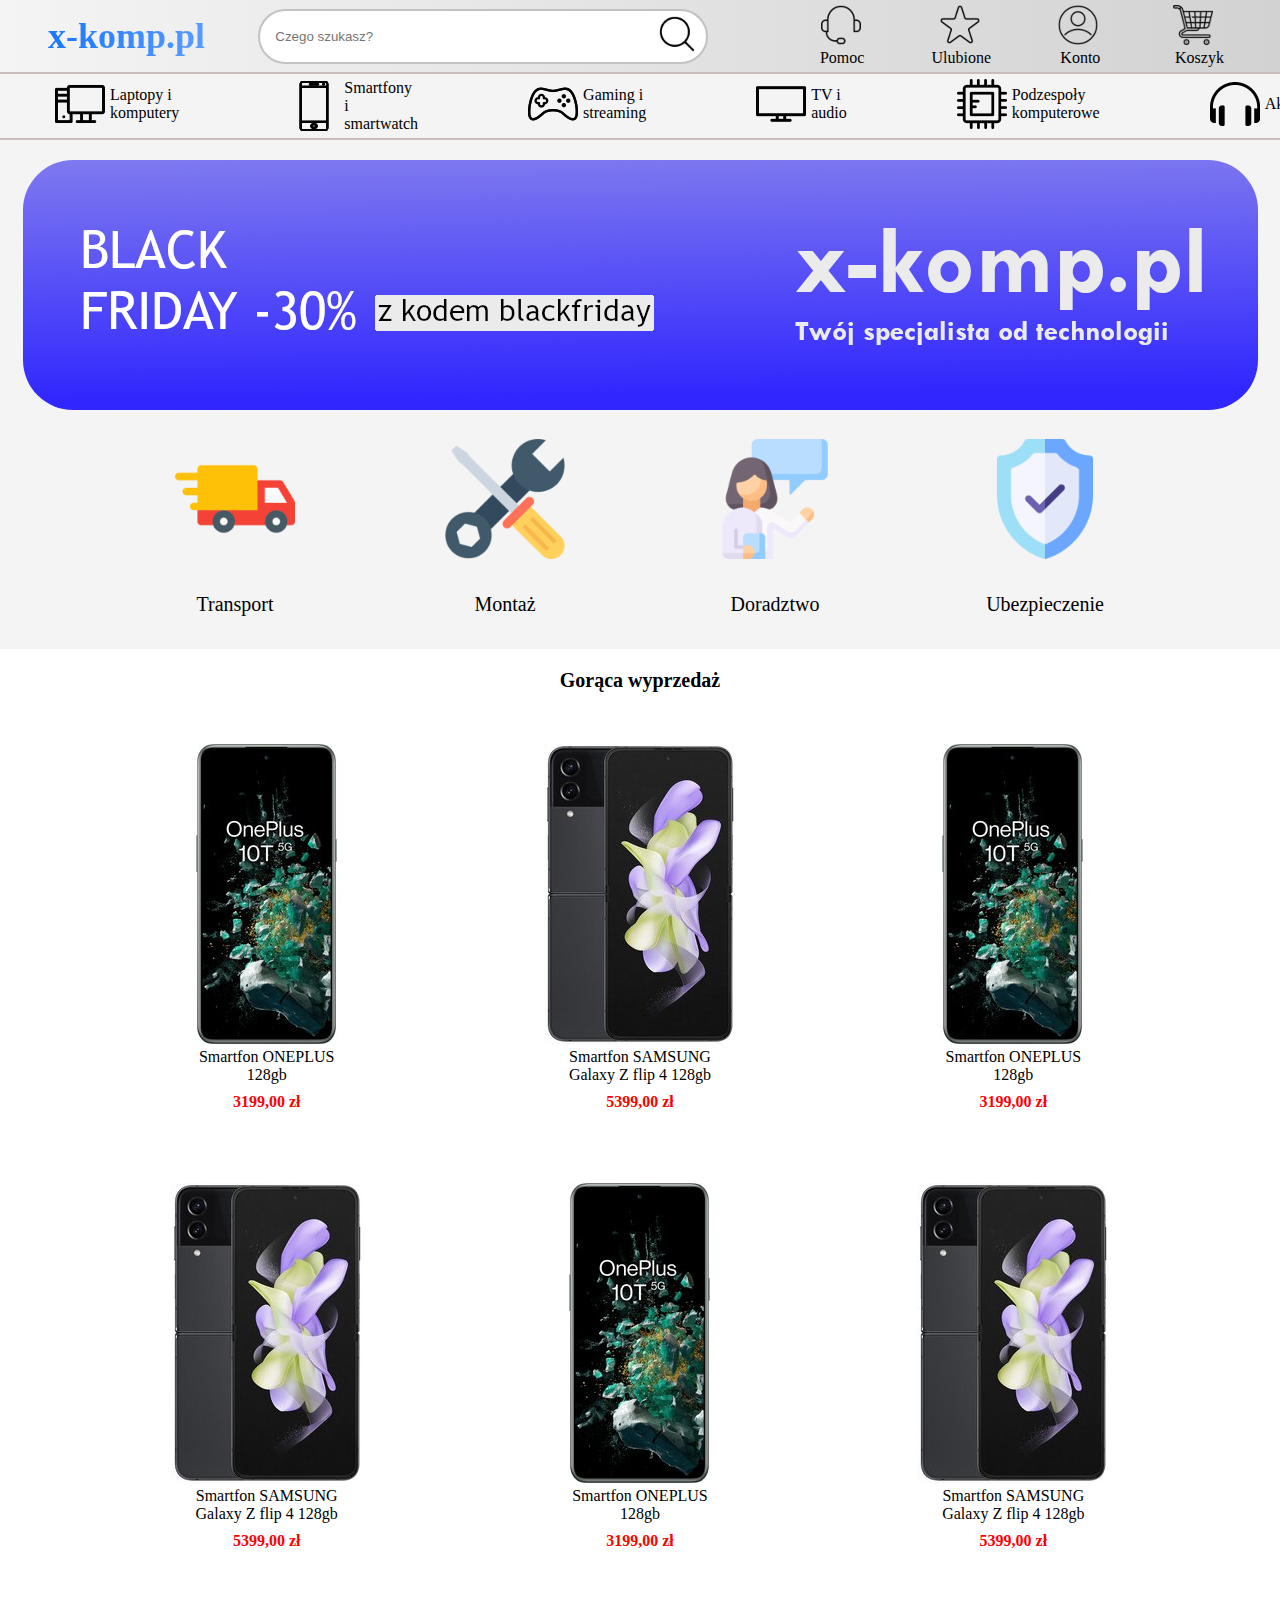
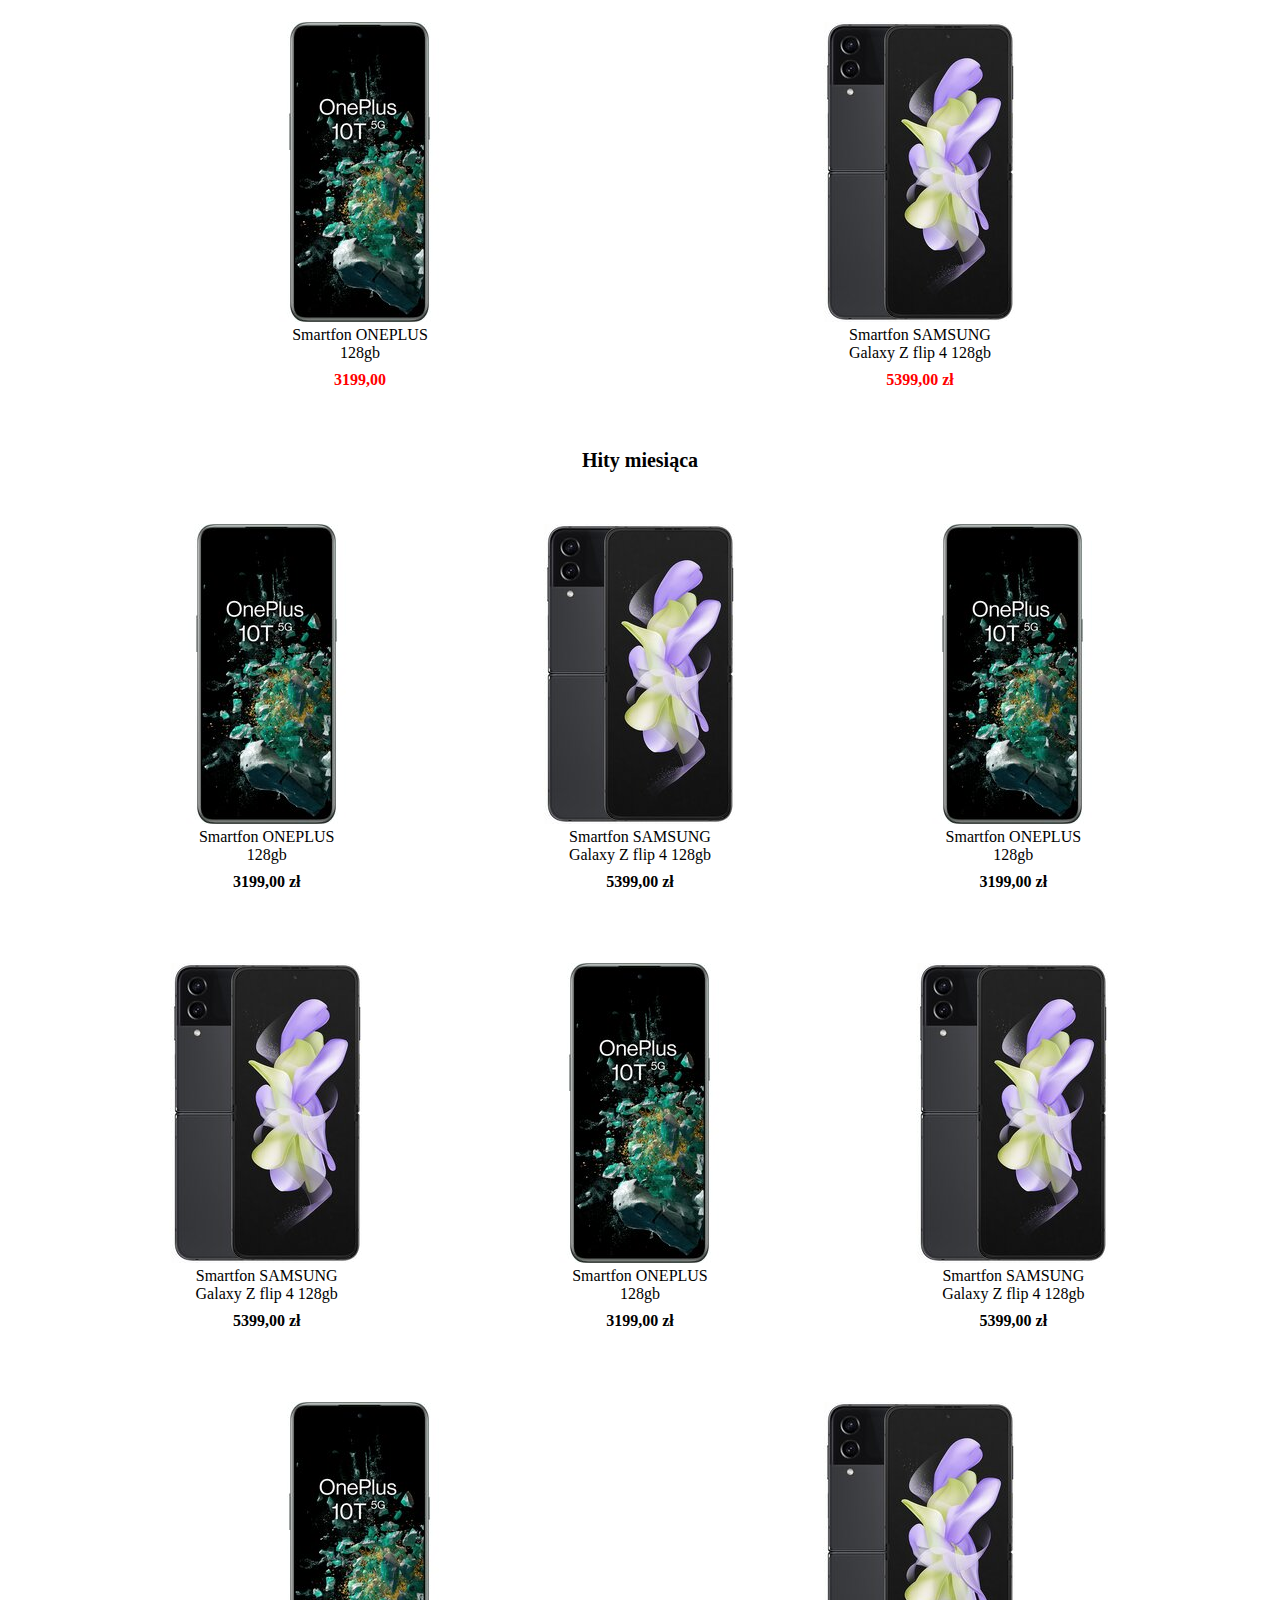
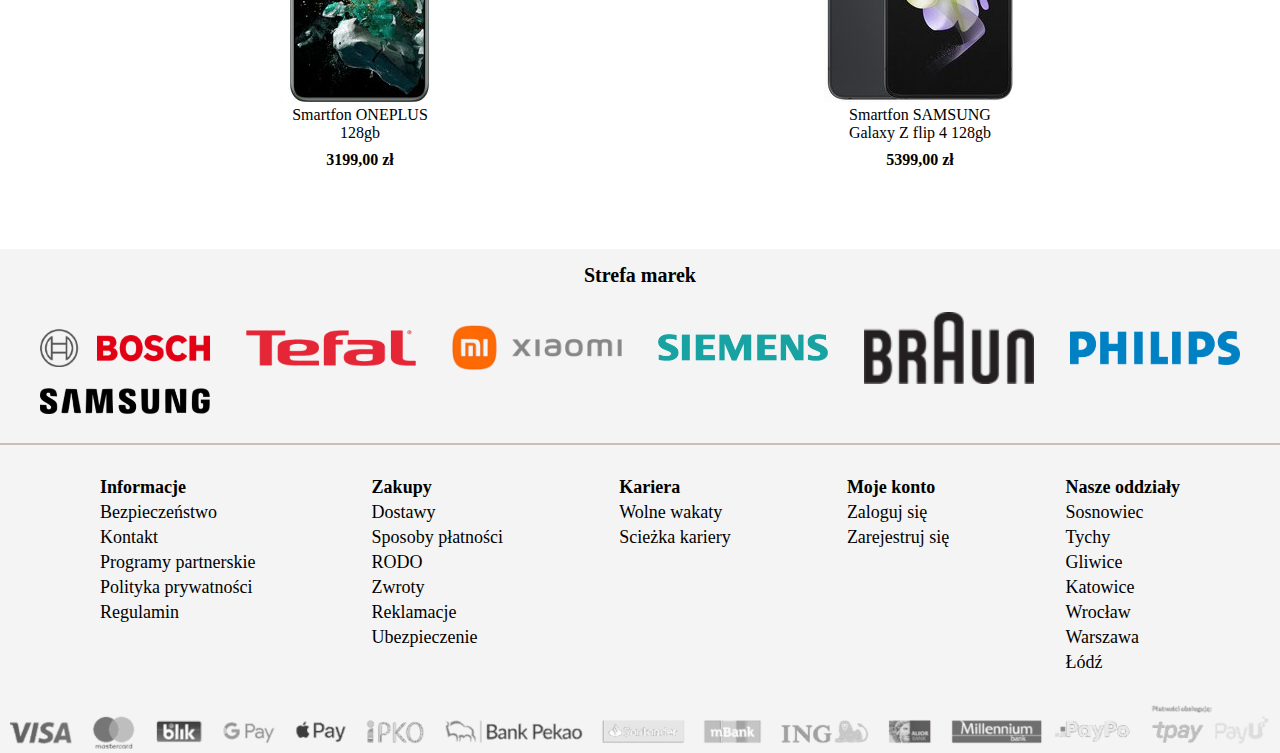
<file: xkomp/index.html>
<!DOCTYPE html>
<html lang="pl-PL">

    <head>
        <meta charset="UTF-8">
        <meta http-equiv="X-UA-Compatible" content="IE=edge">
        <meta name="viewport" content="width=device-width, initial-scale=1.0">
        <link rel="stylesheet" href="./style.css" />
        <title>x-komp.pl - Sklep komputerowy</title>
    </head>
    <body>
        <header>  
            <div class="header_logo">
                <div class="logo">
                    <a href="/index.html">x-komp.pl</a>
                </div>
            </div>

            <div class="header_find">
                <input type="text" placeholder="Czego szukasz?">
                    <form action="#">
                        <input type="image" src="./img/header/find.png" alt="szukaj">
                    </form>
            </div>

            <ul class="header_menu">
                <li class="menuItem">
                    <a href="#"><img class="support" src="./img/header/support.png" alt="">Pomoc</a>
                </li>
                <li class="menuItem">
                    <a href="#"><img class="favourite" src="./img/header/favourite.png" alt="">Ulubione</a>
                </li>
                <li class="menuItem">
                    <a href="#"><img class="user" src="./img/header/user.png" alt="">Konto</a>
                </li>
                <li class="menuItem">
                    <a href="#"><img class="cart" src="./img/header/shopping-cart.png" alt="">Koszyk</a>
                </li>
            </ul>
        </header>

        <nav>
            <li>
                <a href="/subpage/computers/index.html"><img src="./img/header/computer.png" alt="">Laptopy i<br>komputery</a>
                <ol>
                    <ul><a href="#">Laptopy</a></ul>
                    <ul><a href="#">Laptopy biznesowe</a></ul>
                    <ul><a href="#">Komputery stacjonarne</a></ul>
                    <ul><a href="#">Laptopy 2 w 1</a></ul>
                    <ul><a href="#">Tablety</a></ul>
                    <ul><a href="#">Monitory</a></ul>
                    <ul><a href="#">Oprogramowanie</a></ul>
                </ol>
            </li>
            <li>
                <a href="/subpage/phone/index.html"><img src="./img/header/smartphone.png" alt="">Smartfony i<br>smartwatch</a>
                <ol>
                <ul><a href="#">Smartfony i telefony</a></ul>
                <ul><a href="#">Tablety</a></ul>
                <ul><a href="#">Inteligentne zegarki</a></ul>
                <ul><a href="#">Czytniki EBOOK</a></ul>
                <ul><a href="#">Ochrona na telefony</a></ul>
                <ul><a href="#">Ładowarki</a></ul>
                </ol>
            </li>
            <li>
                <a href="/subpage/gaming/index.html"><img src="./img/header/console.png" alt="">Gaming i<br>streaming</a>
                <ol>
                <ul><a href="#">Laptopy do gier</a></ul>
                <ul><a href="#">Konsole</a></ul>
                <ul><a href="#">Akcesoria do konsol</a></ul>
                <ul><a href="#">Myszki i klawiatury</a></ul>
                <ul><a href="#">Gry</a></ul>
                <ul><a href="#">VR</a></ul>
                <ul><a href="#">Monitory</a></ul>
                </ol>
            </li>
            <li>
                <a class="nav_tv" href="/subpage/tv/index.html"><img src="./img/header/television.png" alt="">TV i<br>audio</a>
                <ol>
                <ul><a href="#">Telewizory</a></ul>
                <ul><a href="#">Soundbary</a></ul>
                <ul><a href="#">Kino domowe</a></ul>
                <ul><a href="#">Projektory i ekrany</a></ul>
                <ul><a href="#">Hi-Fi audio</a></ul>
                <ul><a href="#">Głośniki</a></ul>
                <ul><a href="#">Power Audio</a></ul>
                </ol>
            </li>
            <li>
                <a href="/subpage/componets/index.html"><img src="./img/header/cpu.png" alt="">Podzespoły<br>komputerowe</a>
                <ol>
                <ul><a href="#">Dyski twarde</a></ul>
                <ul><a href="#">Karty graficzne</a></ul>
                <ul><a href="#">Procesory</a></ul>
                <ul><a href="#">Płyty główne</a></ul>
                <ul><a href="#">Obudowy komputerowe</a></ul>
                <ul><a href="#">Pamięci RAM</a></ul>
                <ul><a href="#">Zasilacze</a></ul>
                <ul><a href="#">Chłodzenia</a></ul>
                </ol>
            </li>
            <li>
                <a href="/subpage/accesories/index.html"><img src="./img/header/headphones.png" alt="">Akcesoria</a>
            </li>
        </nav>

        <main>
            <section class="banner">
                <img src="./img/main/banner.png">
            </section>
            <section class="strenghts">
                <li class="strengtsItem">
                    <img src="./img/main/delivery-truck.png" alt="">Transport
                </li>
                <li class="strengtsItem">
                    <img src="./img/main/repair-tools.png">Montaż
                </li>
                <li class="strengtsItem">
                    <img src="./img/main/consultation.png">Doradztwo
                </li>
                <li class="strengtsItem">
                    <img src="./img/main/insurance.png">Ubezpieczenie
                </li>
            </section>
        </main>

        <div class="product">
            <h2>Gorąca wyprzedaż</h2>
                <section class="hot_sell">
                    <a href="">
                        <img src="./img/content/oneplus.jpg" alt="Zdjęcie produktu">Smartfon ONEPLUS<br>128gb<br><span>3199,00 zł</span>
                    </a>
                    <a href="">
                        <img src="./img/content/samsungzflip4.jpg" alt="Zdjęcie produktu">Smartfon SAMSUNG<br>Galaxy Z flip 4 128gb<br><span>5399,00 zł</span>
                    </a>
                    <a href="">
                        <img src="./img/content/oneplus.jpg" alt="Zdjęcie produktu">Smartfon ONEPLUS<br>128gb<br><span>3199,00 zł</span>
                    </a>
                    <a href="">
                        <img src="./img/content/samsungzflip4.jpg" alt="Zdjęcie produktu">Smartfon SAMSUNG<br>Galaxy Z flip 4 128gb<br><span>5399,00 zł</span>
                    </a>
                    <a href="">
                        <img src="./img/content/oneplus.jpg" alt="Zdjęcie produktu">Smartfon ONEPLUS<br>128gb<br><span>3199,00 zł</span>
                    </a>
                    <a href="">
                        <img src="./img/content/samsungzflip4.jpg" alt="Zdjęcie produktu">Smartfon SAMSUNG<br>Galaxy Z flip 4 128gb<br><span>5399,00 zł</span>
                    </a>
                    <a href="">
                        <img src="./img/content/oneplus.jpg" alt="Zdjęcie produktu">Smartfon ONEPLUS<br>128gb<br><span>3199,00</span>
                    </a>
                    <a href="">
                        <img src="./img/content/samsungzflip4.jpg" alt="Zdjęcie produktu">Smartfon SAMSUNG<br>Galaxy Z flip 4 128gb<br><span>5399,00 zł</span>
                    </a>
                </section>

                <h2>Hity miesiąca</h2>
                <section class="month_hit">
                    <a href="">
                        <img src="./img/content/oneplus.jpg" alt="Zdjęcie produktu">Smartfon ONEPLUS<br>128gb<br><span>3199,00 zł</span>
                    </a>
                    <a href="">
                        <img src="./img/content/samsungzflip4.jpg" alt="Zdjęcie produktu">Smartfon SAMSUNG<br>Galaxy Z flip 4 128gb<br><span>5399,00 zł</span>
                    </a>
                    <a href="">
                        <img src="./img/content/oneplus.jpg" alt="Zdjęcie produktu">Smartfon ONEPLUS<br>128gb<br><span>3199,00 zł</span>
                    </a>
                    <a href="">
                        <img src="./img/content/samsungzflip4.jpg" alt="Zdjęcie produktu">Smartfon SAMSUNG<br>Galaxy Z flip 4 128gb<br><span>5399,00 zł</span>
                    </a>
                    <a href="">
                        <img src="./img/content/oneplus.jpg" alt="Zdjęcie produktu">Smartfon ONEPLUS<br>128gb<br><span>3199,00 zł</span>
                    </a>
                    <a href="">
                        <img src="./img/content/samsungzflip4.jpg" alt="Zdjęcie produktu">Smartfon SAMSUNG<br>Galaxy Z flip 4 128gb<br><span>5399,00 zł</span>
                    </a>
                    <a href="">
                        <img src="./img/content/oneplus.jpg" alt="Zdjęcie produktu">Smartfon ONEPLUS<br>128gb<br><span>3199,00 zł</span>
                    </a>
                    <a href="">
                        <img src="./img/content/samsungzflip4.jpg" alt="Zdjęcie produktu">Smartfon SAMSUNG<br>Galaxy Z flip 4 128gb<br><span>5399,00 zł</span>
                    </a>
                </section>
        </div>

        <footer>
            <h3>Strefa marek</h3>
            <section class="company">
                <a href="#"><img src="./img/logo_company/bosch.png" alt="bosch"></a>
                <a href="#"><img src="./img/logo_company/tefal.png" alt="tefal"></a>
                <a href="#"><img src="./img/logo_company/xiaomi.png" alt="xiaomi"></a>
                <a href="#"><img src="./img/logo_company/siemens.png" alt="siemens"></a>
                <a href="#"><img src="./img/logo_company/braun.png" alt="braun"></a>
                <a href="#"><img src="./img/logo_company/philips.png" alt="philips"></a>
                <a href="#"><img src="./img/logo_company/samsung.png" alt="samsung"></a>
            </section>

            <section class="footer_info">
                <ul><h4>Informacje</h4>
                    <a href="#"><li>Bezpieczeństwo</li></a>
                    <a href="#"><li>Kontakt</li></a>
                    <a href="#"><li>Programy partnerskie</li></a>
                    <a href="#"><li>Polityka prywatności</li></a>
                    <a href="#"><li>Regulamin</li></a>
                </ul>
                <ul><h4>Zakupy</h4>
                    <a href="#"><li>Dostawy</li></a>
                    <a href="#"><li>Sposoby płatności</li></a>
                    <a href="#"><li>RODO</li></a>
                    <a href="#"><li>Zwroty</li></a>
                    <a href="#"><li>Reklamacje</li></a>
                    <a href="#"><li>Ubezpieczenie</li></a>
                </ul>
                <ul><h4>Kariera</h4>
                    <a href="#"><li>Wolne wakaty</li></a>
                    <a href="#"><li>Scieżka kariery</li></a>
                </ul>
                <ul><h4>Moje konto</h4>
                    <a href="#"><li>Zaloguj się</li></a>
                    <a href="#"><li>Zarejestruj się</li></a>
                </ul>
                <ul><h4>Nasze oddziały</h4>
                    <a href="#"><li>Sosnowiec</li></a>
                    <a href="#"><li>Tychy</li></a>
                    <a href="#"><li>Gliwice</li></a>
                    <a href="#"><li>Katowice</li></a>
                    <a href="#"><li>Wrocław</li></a>
                    <a href="#"><li>Warszawa</li></a>
                    <a href="#"><li>Łódź</li></a>
                </ul>
            </section>
            <img src="./img/footer/footer_logo.png">
        </footer>
    </body>
</html>
</file>
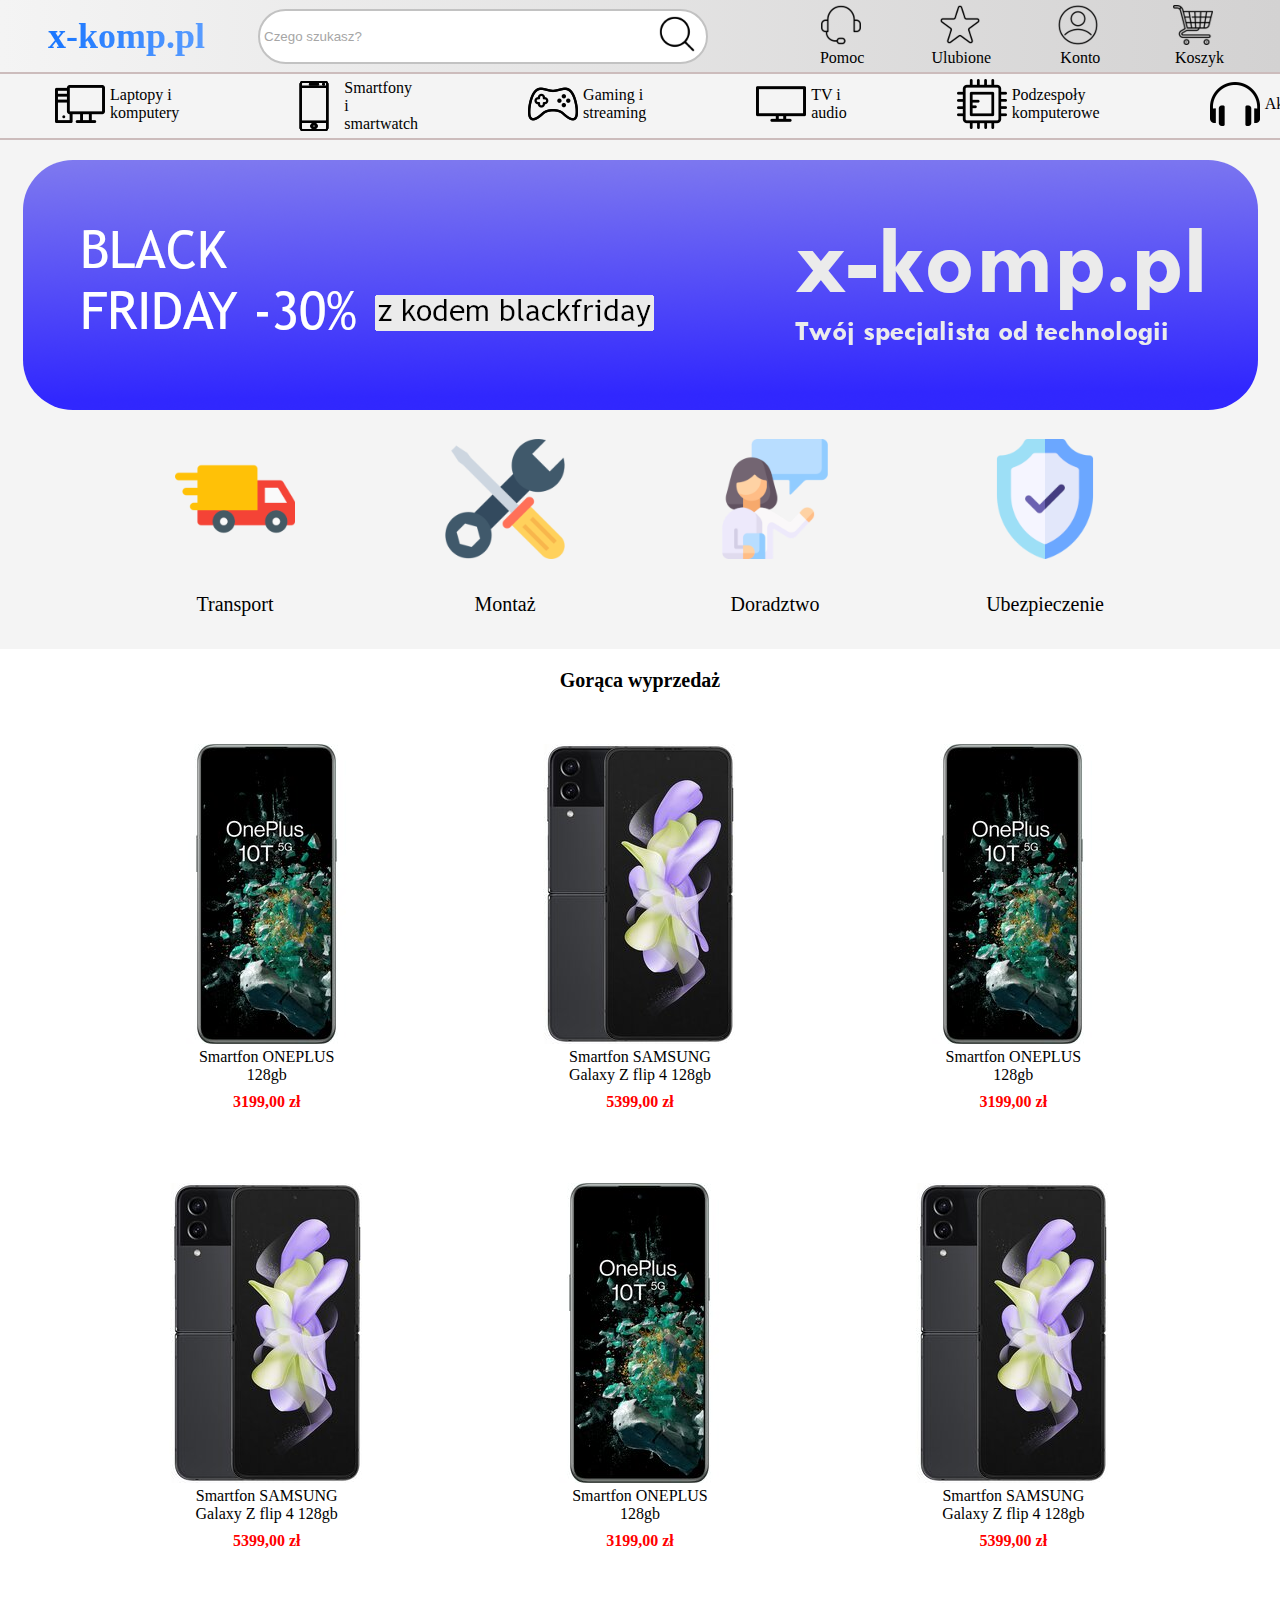
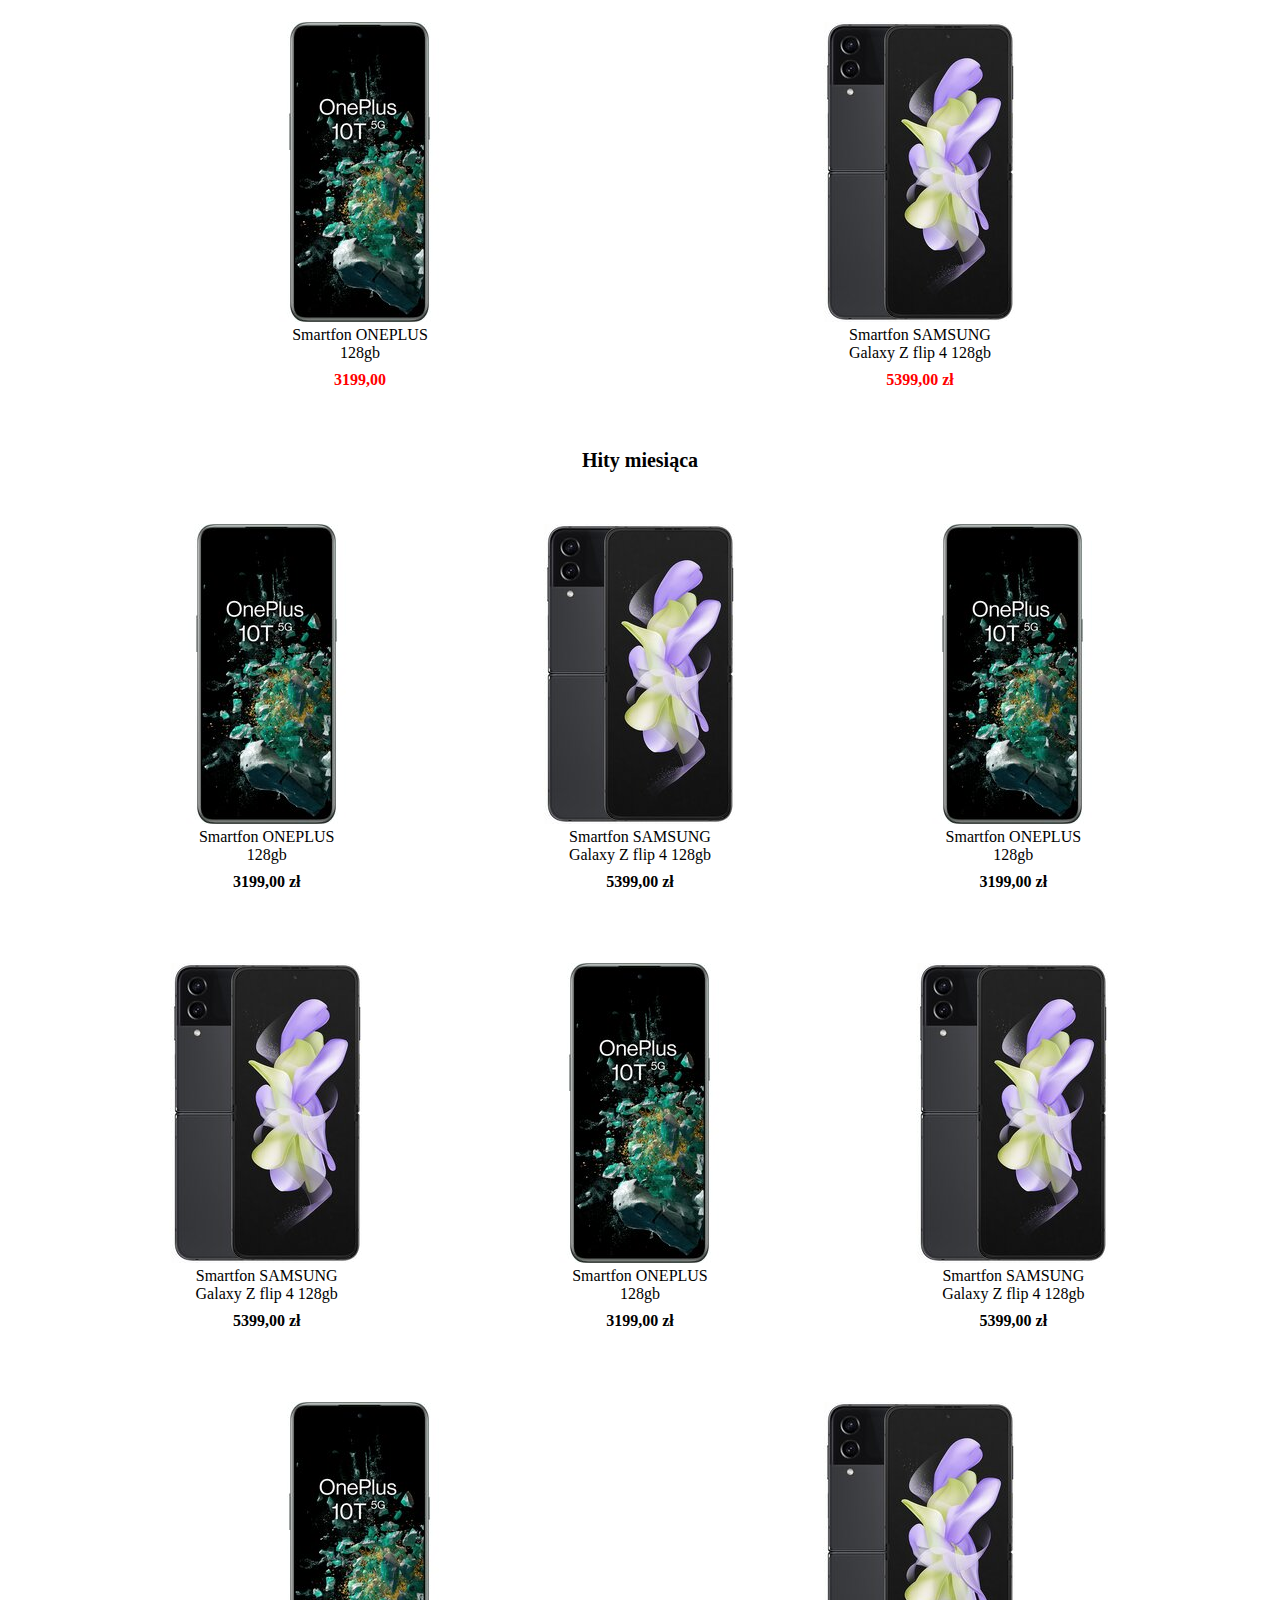
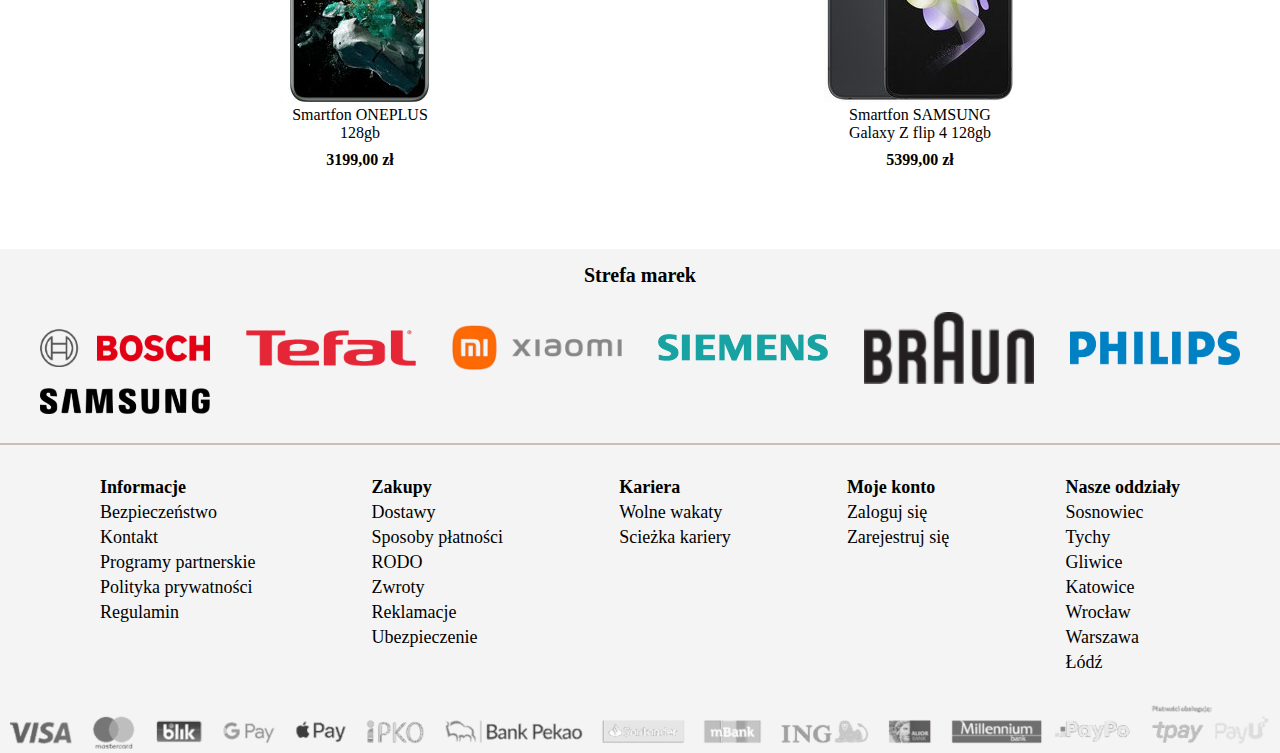
<file: subpage/accesories/index.html>
<!DOCTYPE html>
<html lang="pl-PL">

    <head>
        <meta charset="UTF-8">
        <meta http-equiv="X-UA-Compatible" content="IE=edge">
        <meta name="viewport" content="width=device-width, initial-scale=1.0">
        <link rel="stylesheet" href="./style.css" />
        <title>x-komp.pl - Sklep komputerowy</title>
    </head>
    <body>
        <header>  
            <div class="header_logo">
                <div class="logo">
                    <a href="/index.html">x-komp.pl</a>
                </div>
            </div>

            <div class="header_find">
                <input type="text" value=" Czego szukasz?">
                    <form action="#">
                        <input type="image" src="/img/header/find.png" alt="szukaj">
                    </form>
            </div>

            <ul class="header_menu">
                <li class="menuItem">
                    <a href="#"><img class="support" src="/img/header/support.png" alt="">Pomoc</a>
                </li>
                <li class="menuItem">
                    <a href="#"><img class="favourite" src="/img/header/favourite.png" alt="">Ulubione</a>
                </li>
                <li class="menuItem">
                    <a href="#"><img class="user" src="/img/header/user.png" alt="">Konto</a>
                </li>
                <li class="menuItem">
                    <a href="#"><img class="cart" src="/img/header/shopping-cart.png" alt="">Koszyk</a>
                </li>
            </ul>
        </header>

        <nav>
            <li>
                <a href="/subpage/computers/index.html"><img src="/img/header/computer.png" alt="">Laptopy i<br>komputery</a>
                <ol>
                    <ul><a href="#">Laptopy</a></ul>
                    <ul><a href="#">Laptopy biznesowe</a></ul>
                    <ul><a href="#">Komputery stacjonarne</a></ul>
                    <ul><a href="#">Laptopy 2 w 1</a></ul>
                    <ul><a href="#">Tablety</a></ul>
                    <ul><a href="#">Monitory</a></ul>
                    <ul><a href="#">Oprogramowanie</a></ul>
                </ol>
            </li>
            <li>
                <a href="/subpage/phone/index.html"><img src="/img/header/smartphone.png" alt="">Smartfony i<br>smartwatch</a>
                <ol>
                <ul><a href="#">Smartfony i telefony</a></ul>
                <ul><a href="#">Tablety</a></ul>
                <ul><a href="#">Inteligentne zegarki</a></ul>
                <ul><a href="#">Czytniki EBOOK</a></ul>
                <ul><a href="#">Ochrona na telefony</a></ul>
                <ul><a href="#">Ładowarki</a></ul>
                </ol>
            </li>
            <li>
                <a href="/subpage/gaming/index.html"><img src="/img/header/console.png" alt="">Gaming i<br>streaming</a>
                <ol>
                <ul><a href="#">Laptopy do gier</a></ul>
                <ul><a href="#">Konsole</a></ul>
                <ul><a href="#">Akcesoria do konsol</a></ul>
                <ul><a href="#">Myszki i klawiatury</a></ul>
                <ul><a href="#">Gry</a></ul>
                <ul><a href="#">VR</a></ul>
                <ul><a href="#">Monitory</a></ul>
                </ol>
            </li>
            <li>
                <a class="nav_tv" href="/subpage/tv/index.html"><img src="/img/header/television.png" alt="">TV i<br>audio</a>
                <ol>
                <ul><a href="#">Telewizory</a></ul>
                <ul><a href="#">Soundbary</a></ul>
                <ul><a href="#">Kino domowe</a></ul>
                <ul><a href="#">Projektory i ekrany</a></ul>
                <ul><a href="#">Hi-Fi audio</a></ul>
                <ul><a href="#">Głośniki</a></ul>
                <ul><a href="#">Power Audio</a></ul>
                </ol>
            </li>
            <li>
                <a href="/subpage/componets/index.html"><img src="/img/header/cpu.png" alt="">Podzespoły<br>komputerowe</a>
                <ol>
                <ul><a href="#">Dyski twarde</a></ul>
                <ul><a href="#">Karty graficzne</a></ul>
                <ul><a href="#">Procesory</a></ul>
                <ul><a href="#">Płyty główne</a></ul>
                <ul><a href="#">Obudowy komputerowe</a></ul>
                <ul><a href="#">Pamięci RAM</a></ul>
                <ul><a href="#">Zasilacze</a></ul>
                <ul><a href="#">Chłodzenia</a></ul>
                </ol>
            </li>
            <li>
                <a href="/subpage/accesories/index.html"><img src="/img/header/headphones.png" alt="">Akcesoria</a>
            </li>
        </nav>

        <main>
            <section class="banner">
                <img src="/img/main/banner.png">
            </section>
            <section class="strenghts">
                <li class="strengtsItem"><img src="/img/main/delivery-truck.png" alt="">Transport</li>
                <li class="strengtsItem"><img src="/img/main/repair-tools.png">Montaż</li>
                <li class="strengtsItem"><img src="/img/main/consultation.png">Doradztwo</li>
                <li class="strengtsItem"><img src="/img/main/insurance.png">Ubezpieczenie</li>
            </section>
        </main>

        <div class="product">
            <h2>Gorąca wyprzedaż</h2>
                <section class="hot_sell">
                    <a href=""><img src="/img/content/oneplus.jpg" alt="Zdjęcie produktu">Smartfon ONEPLUS<br>128gb<br><span>3199,00 zł</span></a>
                    <a href=""><img src="/img/content/samsungzflip4.jpg" alt="Zdjęcie produktu">Smartfon SAMSUNG<br>Galaxy Z flip 4 128gb<br><span>5399,00 zł</span></a>
                    <a href=""><img src="/img/content/oneplus.jpg" alt="Zdjęcie produktu">Smartfon ONEPLUS<br>128gb<br><span>3199,00 zł</span></a>
                    <a href=""><img src="/img/content/samsungzflip4.jpg" alt="Zdjęcie produktu">Smartfon SAMSUNG<br>Galaxy Z flip 4 128gb<br><span>5399,00 zł</span></a>
                    <a href=""><img src="/img/content/oneplus.jpg" alt="Zdjęcie produktu">Smartfon ONEPLUS<br>128gb<br><span>3199,00 zł</span></a>
                    <a href=""><img src="/img/content/samsungzflip4.jpg" alt="Zdjęcie produktu">Smartfon SAMSUNG<br>Galaxy Z flip 4 128gb<br><span>5399,00 zł</span></a>
                    <a href=""><img src="/img/content/oneplus.jpg" alt="Zdjęcie produktu">Smartfon ONEPLUS<br>128gb<br><span>3199,00</span></a>
                    <a href=""><img src="/img/content/samsungzflip4.jpg" alt="Zdjęcie produktu">Smartfon SAMSUNG<br>Galaxy Z flip 4 128gb<br><span>5399,00 zł</span></a>
                </section>

                <h2>Hity miesiąca</h2>
                <section class="month_hit">
                    <a href=""><img src="/img/content/oneplus.jpg" alt="Zdjęcie produktu">Smartfon ONEPLUS<br>128gb<br><span>3199,00 zł</span></a>
                    <a href=""><img src="/img/content/samsungzflip4.jpg" alt="Zdjęcie produktu">Smartfon SAMSUNG<br>Galaxy Z flip 4 128gb<br><span>5399,00 zł</span></a>
                    <a href=""><img src="/img/content/oneplus.jpg" alt="Zdjęcie produktu">Smartfon ONEPLUS<br>128gb<br><span>3199,00 zł</span></a>
                    <a href=""><img src="/img/content/samsungzflip4.jpg" alt="Zdjęcie produktu">Smartfon SAMSUNG<br>Galaxy Z flip 4 128gb<br><span>5399,00 zł</span></a>
                    <a href=""><img src="/img/content/oneplus.jpg" alt="Zdjęcie produktu">Smartfon ONEPLUS<br>128gb<br><span>3199,00 zł</span></a>
                    <a href=""><img src="/img/content/samsungzflip4.jpg" alt="Zdjęcie produktu">Smartfon SAMSUNG<br>Galaxy Z flip 4 128gb<br><span>5399,00 zł</span></a>
                    <a href=""><img src="/img/content/oneplus.jpg" alt="Zdjęcie produktu">Smartfon ONEPLUS<br>128gb<br><span>3199,00 zł</span></a>
                    <a href=""><img src="/img/content/samsungzflip4.jpg" alt="Zdjęcie produktu">Smartfon SAMSUNG<br>Galaxy Z flip 4 128gb<br><span>5399,00 zł</span></a>
                </section>
        </div>

        <footer>
            <h3>Strefa marek</h3>
            <section class="company">
                <a href="#"><img src="/img/logo_company/bosch.png" alt="bosch"></a>
                <a href="#"><img src="/img/logo_company/tefal.png" alt="tefal"></a>
                <a href="#"><img src="/img/logo_company/xiaomi.png" alt="xiaomi"></a>
                <a href="#"><img src="/img/logo_company/siemens.png" alt="siemens"></a>
                <a href="#"><img src="/img/logo_company/braun.png" alt="braun"></a>
                <a href="#"><img src="/img/logo_company/philips.png" alt="philips"></a>
                <a href="#"><img src="/img/logo_company/samsung.png" alt="samsung"></a>
            </section>

            <section class="footer_info">
                <ul><h4>Informacje</h4>
                    <a href="#"><li>Bezpieczeństwo</li></a>
                    <a href="#"><li>Kontakt</li></a>
                    <a href="#"><li>Programy partnerskie</li></a>
                    <a href="#"><li>Polityka prywatności</li></a>
                    <a href="#"><li>Regulamin</li></a>
                </ul>
                <ul><h4>Zakupy</h4>
                    <a href="#"><li>Dostawy</li></a>
                    <a href="#"><li>Sposoby płatności</li></a>
                    <a href="#"><li>RODO</li></a>
                    <a href="#"><li>Zwroty</li></a>
                    <a href="#"><li>Reklamacje</li></a>
                    <a href="#"><li>Ubezpieczenie</li></a>
                </ul>
                <ul><h4>Kariera</h4>
                    <a href="#"><li>Wolne wakaty</li></a>
                    <a href="#"><li>Scieżka kariery</li></a>
                </ul>
                <ul><h4>Moje konto</h4>
                    <a href="#"><li>Zaloguj się</li></a>
                    <a href="#"><li>Zarejestruj się</li></a>
                </ul>
                <ul><h4>Nasze oddziały</h4>
                    <a href="#"><li>Sosnowiec</li></a>
                    <a href="#"><li>Tychy</li></a>
                    <a href="#"><li>Gliwice</li></a>
                    <a href="#"><li>Katowice</li></a>
                    <a href="#"><li>Wrocław</li></a>
                    <a href="#"><li>Warszawa</li></a>
                    <a href="#"><li>Łódź</li></a>
                </ul>
            </section>
            <img src="/img/footer/footer_logo.png">
        </footer>
    </body>
</html>
</file>
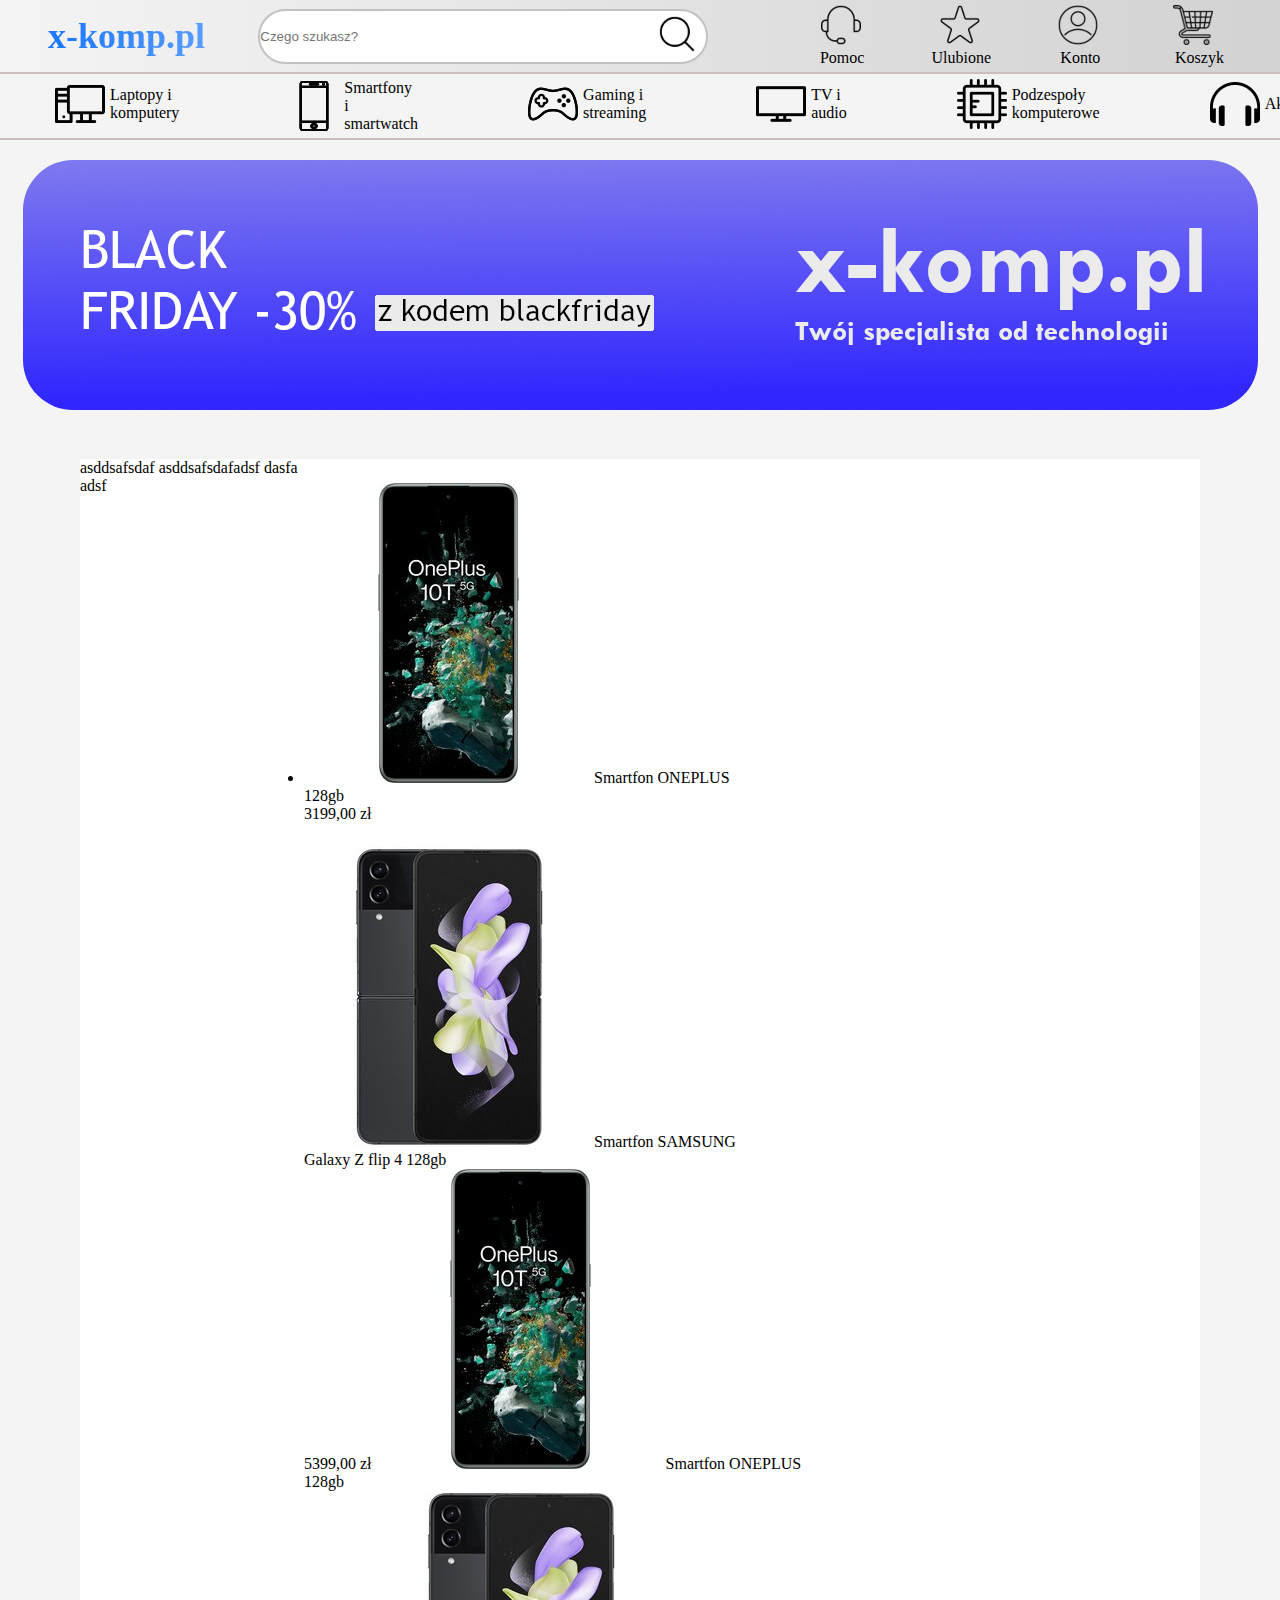
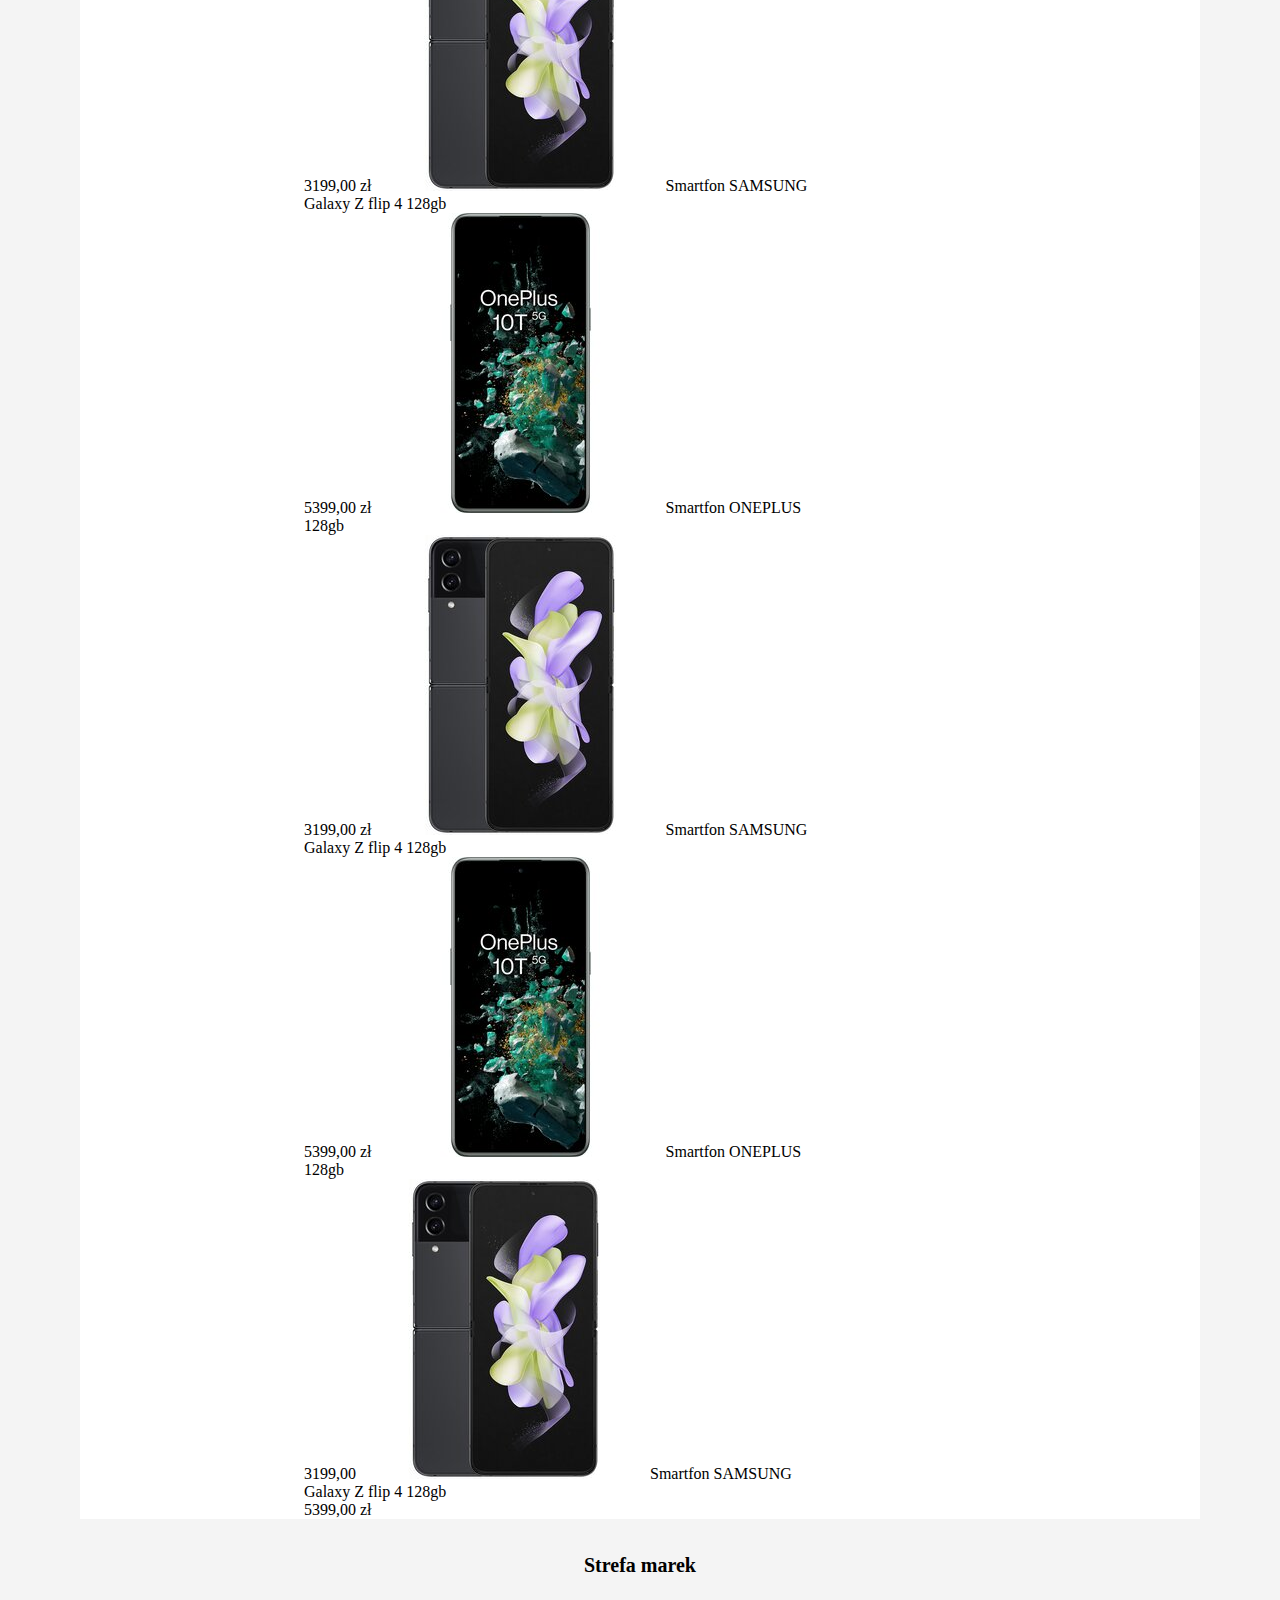
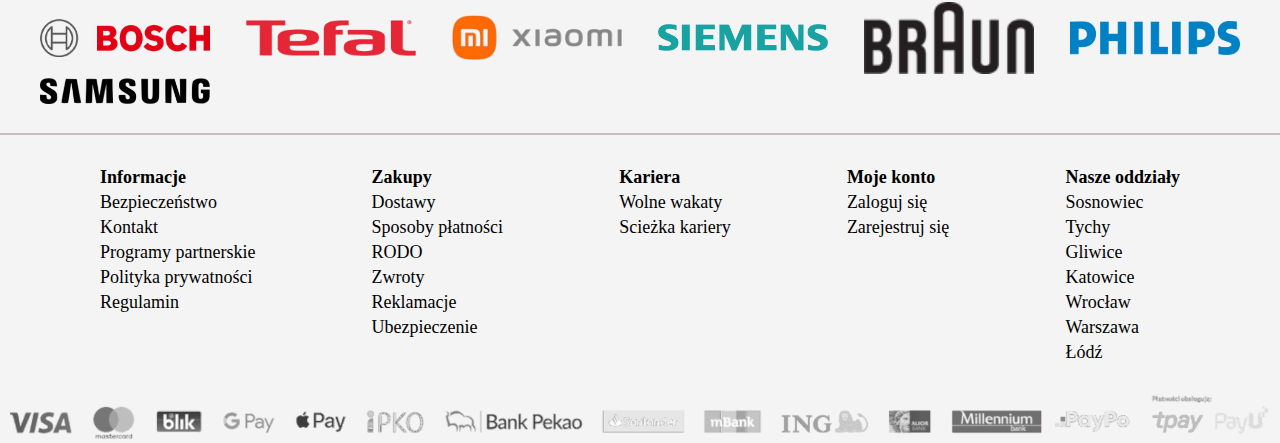
<file: subpage/accesories.html>
<!DOCTYPE html>
<html lang="pl-PL">

    <head>
        <meta charset="UTF-8">
        <meta http-equiv="X-UA-Compatible" content="IE=edge">
        <link rel="stylesheet" href="/style/style-subpage.css" />
        <title>Akcesoria - x-komp.pl</title>
    </head>
    <body>
        <header>  
            <div class="header_logo">
                <div class="logo">
                    <a href="/index.html">x-komp.pl</a>
                </div>
            </div>

            <div class="header_find">
                <input type="text" placeholder="Czego szukasz?">
                    <form action="#">
                        <input type="image" src="/img/index_all/find.png" alt="szukaj">
                    </form>
            </div>

            <ul class="header_menu">
                <li class="menuItem">
                    <a href="/subpage/help.html"><img class="support" src="/img/index_all/support.png" alt="">Pomoc</a>
                </li>
                <li class="menuItem">
                    <a href="/subpage/favourite.html"><img class="favourite" src="/img/index_all/favourite.png" alt="">Ulubione</a>
                </li>
                <li class="menuItem">
                    <a href="/subpage/account.html"><img class="user" src="/img/index_all/user.png" alt="">Konto</a>
                </li>
                <li class="menuItem">
                    <a href="/subpage/cart.html"><img class="cart" src="/img/index_all/shopping-cart.png" alt="">Koszyk</a>
                </li>
            </ul>
        </header>

        <nav>
            <li>
                <a href="/subpage/computers.html"><img src="/img/index_all/computer.png" alt="">Laptopy i<br>komputery</a>
                <ol>
                        <ul><a href="/subpage/computers/laptops.html">Laptopy</a></ul>
                        <ul><a href="/subpage/computers/laptops_business.html">Laptopy biznesowe</a></ul>
                        <ul><a href="/subpage/computers/computers.html">Komputery stacjonarne</a></ul>
                        <ul><a href="/subpage/computers/laptops_2_in_1.html">Laptopy 2 w 1</a></ul>
                        <ul><a href="/subpage/computers/tablets.html">Tablety</a></ul>
                        <ul><a href="/subpage/computers/monitors.html">Monitory</a></ul>
                        <ul><a href="/subpage/computers/software.html">Oprogramowanie</a></ul>
                </ol>
            </li>
            <li>
                <a href="/subpage/phone.html"><img src="/img/index_all/smartphone.png" alt="">Smartfony i<br>smartwatch</a>
                <ol>
                    <ul><a href="/subpage/phone/smartphone.html">Smartfony i telefony</a></ul>
                    <ul><a href="/subpage/computers/tablets.html">Tablety</a></ul>
                    <ul><a href="/subpage/phone/smartwatch.html">Inteligentne zegarki</a></ul>
                    <ul><a href="/subpage/phone/ebook.html">Czytniki EBOOK</a></ul>
                    <ul><a href="/subpage/phone/software_phones.html">Ochrona na telefony</a></ul>
                    <ul><a href="/subpage/phone/charger.html">Ładowarki</a></ul>
                </ol>
            </li>
            <li>
                <a href="/subpage/gaming.html"><img src="/img/index_all/console.png" alt="">Gaming i<br>streaming</a>
                <ol>
                    <ul><a href="/subpage/gaming/laptops_game.html">Laptopy do gier</a></ul>
                    <ul><a href="/subpage/gaming/consol.html">Konsole</a></ul>
                    <ul><a href="/subpage/gaming/accesories_consol.html">Akcesoria do konsol</a></ul>
                    <ul><a href="/subpage/gaming/mouse_keyboard.html">Myszki i klawiatury</a></ul>
                    <ul><a href="/subpage/gaming/games.html">Gry</a></ul>
                    <ul><a href="/subpage/gaming/vr.html">VR</a></ul>
                    <ul><a href="/subpage/computers/monitors.html">Monitory</a></ul>
                </ol>
            </li>
            <li>
                <a class="nav_tv" href="/subpage/tv.html"><img src="/img/index_all/television.png" alt="">TV i<br>audio</a>
                <ol>
                    <ul><a href="/subpage/tv/televisors.html">Telewizory</a></ul>
                    <ul><a href="/subpage/tv/soundbar.html">Soundbary</a></ul>
                    <ul><a href="/subpage/tv/home_cinema.html">Kino domowe</a></ul>
                    <ul><a href="/subpage/tv/projectors_screens.html">Projektory i ekrany</a></ul>
                    <ul><a href="/subpage/tv/hifi.html">Hi-Fi audio</a></ul>
                    <ul><a href="/subpage/tv/loudspeakers.html">Głośniki</a></ul>
                    <ul><a href="/subpage/tv/poweraudio.html">Power Audio</a></ul>
                </ol>
            </li>
            <li>
                <a href="/subpage/components.html"><img src="/img/index_all/cpu.png" alt="">Podzespoły<br>komputerowe</a>
                <ol>
                    <ul><a href="/subpage/components/hard_drive.html">Dyski twarde</a></ul>
                    <ul><a href="/subpage/components/graphics_cards.html">Karty graficzne</a></ul>
                    <ul><a href="/subpage/components/cpu.html">Procesory</a></ul>
                    <ul><a href="/subpage/components/motherboard.html">Płyty główne</a></ul>
                    <ul><a href="/subpage/components/computercase.html">Obudowy komputerowe</a></ul>
                    <ul><a href="/subpage/components/ram.html">Pamięci RAM</a></ul>
                    <ul><a href="/subpage/components/power.html">Zasilacze</a></ul>
                    <ul><a href="/subpage/components/coolingsystems.html">Chłodzenia</a></ul>
                </ol>
            </li>
            <li>
                <a href="/subpage/accesories.html"><img src="/img/index_all/headphones.png" alt="">Akcesoria</a>
                <ol>
                    <ul><a href="/subpage/accesories/chargers.html">Ładowarki</a></ul>
                    <ul><a href="/subpage/components/power.html">Zasilacze</a></ul>
                    <ul><a href="/subpage/accesories/carscase.html">Uchwyty samochodowe</a></ul>
                    <ul><a href="/subpage/accesories/carschargers.html">Ładowarki samochodowe</a></ul>
                    <ul><a href="/subpage/accesories/phonecases.html">Etui do telefonów</a></ul>
                </ol>
            </li>
        </nav>

        <main>
            <section class="banner">
                <img src="/img/index_all/banners/banner.png">
            </section>
        </main>

        <div class="content">
            <section class="leftmenu">
                asddsafsdaf
                asddsafsdafadsf

                dasfa
                adsf
            </section>
                <section class="products">
                        <ul>

                        <li><a href="">
                            <img src="/img/products/oneplus.jpg" alt="Zdjęcie produktu">Smartfon ONEPLUS<br>128gb<br><span>3199,00 zł</span>
                        </a>
                    </li>
                        <a href="">
                            <img src="/img/products/samsungzflip4.jpg" alt="Zdjęcie produktu">Smartfon SAMSUNG<br>Galaxy Z flip 4 128gb<br><span>5399,00 zł</span>
                        </a>
                        <a href="">
                            <img src="/img/products/oneplus.jpg" alt="Zdjęcie produktu">Smartfon ONEPLUS<br>128gb<br><span>3199,00 zł</span>
                        </a>
                        <a href="">
                            <img src="/img/products/samsungzflip4.jpg" alt="Zdjęcie produktu">Smartfon SAMSUNG<br>Galaxy Z flip 4 128gb<br><span>5399,00 zł</span>
                        </a>
                        <a href="">
                            <img src="/img/products/oneplus.jpg" alt="Zdjęcie produktu">Smartfon ONEPLUS<br>128gb<br><span>3199,00 zł</span>
                        </a>
                        <a href="">
                            <img src="/img/products/samsungzflip4.jpg" alt="Zdjęcie produktu">Smartfon SAMSUNG<br>Galaxy Z flip 4 128gb<br><span>5399,00 zł</span>
                        </a>
                        <a href="">
                            <img src="/img/products/oneplus.jpg" alt="Zdjęcie produktu">Smartfon ONEPLUS<br>128gb<br><span>3199,00</span>
                        </a>
                        <a href="">
                            <img src="/img/products/samsungzflip4.jpg" alt="Zdjęcie produktu">Smartfon SAMSUNG<br>Galaxy Z flip 4 128gb<br><span>5399,00 zł</span>
                        </a>
                    </ul>
                </section>
        </div>

        <footer>
            <h3>Strefa marek</h3>
            <section class="company">
                <a href="#"><img src="/img/footer_all/bosch.png" alt="bosch"></a>
                <a href="#"><img src="/img/footer_all/tefal.png" alt="tefal"></a>
                <a href="#"><img src="/img/footer_all/xiaomi.png" alt="xiaomi"></a>
                <a href="#"><img src="/img/footer_all/siemens.png" alt="siemens"></a>
                <a href="#"><img src="/img/footer_all/braun.png" alt="braun"></a>
                <a href="#"><img src="/img/footer_all/philips.png" alt="philips"></a>
                <a href="#"><img src="/img/footer_all/samsung.png" alt="samsung"></a>
            </section>

            <section class="footer_info">
                <ul><h4>Informacje</h4>
                    <a href="#"><li>Bezpieczeństwo</li></a>
                    <a href="#"><li>Kontakt</li></a>
                    <a href="#"><li>Programy partnerskie</li></a>
                    <a href="#"><li>Polityka prywatności</li></a>
                    <a href="#"><li>Regulamin</li></a>
                </ul>
                <ul><h4>Zakupy</h4>
                    <a href="#"><li>Dostawy</li></a>
                    <a href="#"><li>Sposoby płatności</li></a>
                    <a href="#"><li>RODO</li></a>
                    <a href="#"><li>Zwroty</li></a>
                    <a href="#"><li>Reklamacje</li></a>
                    <a href="#"><li>Ubezpieczenie</li></a>
                </ul>
                <ul><h4>Kariera</h4>
                    <a href="#"><li>Wolne wakaty</li></a>
                    <a href="#"><li>Scieżka kariery</li></a>
                </ul>
                <ul><h4>Moje konto</h4>
                    <a href="#"><li>Zaloguj się</li></a>
                    <a href="#"><li>Zarejestruj się</li></a>
                </ul>
                <ul><h4>Nasze oddziały</h4>
                    <a href="#"><li>Sosnowiec</li></a>
                    <a href="#"><li>Tychy</li></a>
                    <a href="#"><li>Gliwice</li></a>
                    <a href="#"><li>Katowice</li></a>
                    <a href="#"><li>Wrocław</li></a>
                    <a href="#"><li>Warszawa</li></a>
                    <a href="#"><li>Łódź</li></a>
                </ul>
            </section>
            <img src="/img/footer_all/footer_logo.png">
        </footer>
    </body>
</html>
</file>
<file: xkomp/style.css>
:root {
    --color-text: #000;
}
a {
    text-decoration: none;
    color: var(--color-text)
}
* {
    box-sizing: border-box;
    margin: 0px;
    padding: 0px;
}
body {
    width: 100%;
    background: #f4f4f4;
    font-family: 'Trebuchet MS';
}
header {
    display: flex;
    align-items: center;
    justify-content: space-between;
    height: 80px auto;
    width: 100%;
    background: linear-gradient(to right, #f4f4f4, #d3d2d2);
    border-bottom: 2px solid #ccbcbc;
    padding: 5px 0px;
}
.logo {
    font-size: 36px;
    font-family: "Trebuchet MS";
    font-weight: bold;
    margin-left: 48px;
    background: linear-gradient(to right, #1876ff, #599cff);
    -webkit-background-clip: text;
    -webkit-text-fill-color: transparent;
}
.header_find {
    display: flex;
    align-items: center;
}
input[type="text"] {
    color: #a6a6a6;
    min-height: 55px;
    width: 450px;
    border-radius: 50px;
    border-color: #c2c2c2;
    border-style: solid;
    outline: none;
    padding-left: 15px;
}

input[type="image"] {
    width: 48px;
    transform: translate(-55px, 0px);
}
.header_menu {
    display: flex;
    justify-content: space-between;
    width: 33%;
    margin-right: 48px;     
    flex-wrap: wrap;
}
.menuItem {
    width: 65px;
    list-style: none;
}
.menuItem a {
    display: block;
    text-align: center;
}
.menuItem .cart {
    transform: translate(-6px, 0px);
}
.menuItem .user {
    transform: translate(-2px, 0px);
}
.menuItem .favourite {
    transform: translate(-1px, 0px);
}
.menuItem .support {
    transform: translate(-1px, 0px);
}
/* NAV */
nav {
    display: flex;
    width: 100%;
    height: auto;
    border-bottom: 2px solid #ccbcbc;
}
nav li {
    max-width: 160px;
    list-style: none;
    margin: 5px 55px;
    flex-wrap: wrap;

}
nav a {    
    display: flex;
    align-items: center;
    justify-content: space-between;
}
nav ol {
    display: none;
}
nav:hover > li > ol{
    display: block;
    padding: 25px 0px;
}
nav:hover a{
    max-width: 130px;
}
nav:hover .nav_tv {
    max-width: 90px;
}
nav:hover > li > ol > ul {
    line-height: 25px;
}
nav > li > ol > ul > a:hover {
    background-color: #dfdfdf;
    transform: translate(5px, 0px);
    padding-left: 5px;
    border-radius: 5px;
}
nav img {
    padding-right: 5px;
}
main {
    height: 560px auto;
    width: 100%;
    z-index: 1;
}
.banner {
    text-align: center;
    padding: 20px 0px 25px 0px;
} 
.banner img {
    border-radius: 50px;
}
.strenghts {

    text-align: center;
    list-style: none;
    display: flex;
    align-items: center;
    justify-content: space-around;
    line-height: 90px;
    font-size: 20px;
    flex-wrap: wrap;
    margin: 0px 100px;
}
.strenghtsItem {
    width: 210px;
}
.strenghts img {
    margin: 0px 50px;
    display: block;
    width: 120px;
}
.product h2 {
    font-size: 20px;
}
.product {
    background-color: rgb(255, 255, 255);;
    height: auto;
    width: 100%;
    padding: 20px 0;
    text-align: center;
}
.hot_sell span {
    color: rgb(255, 0, 0);
    font-weight: bold;
    line-height: 35px;
}
.month_hit span {
    font-weight: bold;
    line-height: 35px;
}
.hot_sell,
.month_hit {
    background-color: #fff;
    display: flex;
    justify-content: space-around;
    align-items: center;
    flex-wrap: wrap;
    margin: 20px 80px;
}
.hot_sell a,
.month_hit a {
    display: block;
    text-align: center;
    width: 300px;
    margin: 20px 0px;
    padding: 12px 0px;
}
.hot_sell a:hover,
.month_hit a:hover {
    border: 1px solid #cfbebe;
    border-radius: 15px;
}
footer h3 {
    font-size: 20px;
}
footer {
    text-align: center;
    padding: 15px 0px;
    width: 100%;
    height: 500px;
}
.company {
    display: flex;
    align-items: center;
    justify-content:space-between;
    flex-wrap: wrap;
    padding: 25px 25px;
    border-bottom: 2px solid #ccbcbc;
}
.company img {
    margin: 0px 15px;
    width: 170px;
}
.footer h4 {
    font-size: 20px;
}
.footer_info {
    display: flex;
    justify-content: space-between;
    padding: 30px 100px;
    line-height: 25px;
    width: 100%;
    font-size: 18px;
}
.footer_info ul {
    list-style: none;
}
.footer_info li,
.footer_info h4 {
    display: flex;
    justify-content: flex-start;
    flex-wrap: wrap;
}
</file>
<file: subpage/accesories/style.css>
:root {
    --color-text: #000;
}
a {
    text-decoration: none;
    color: var(--color-text)
}
* {
    box-sizing: border-box;
    margin: 0px;
    padding: 0px;
}
body {
    width: 100%;
    background: #f4f4f4;
    font-family: 'Trebuchet MS';
}
header {
    display: flex;
    align-items: center;
    justify-content: space-between;
    height: 80px auto;
    width: 100%;
    background: linear-gradient(to right, #f4f4f4, #d3d2d2);
    border-bottom: 2px solid #ccbcbc;
    padding: 5px 0px;
}
.logo {
    font-size: 36px;
    font-family: "Trebuchet MS";
    font-weight: bold;
    margin-left: 48px;
    background: linear-gradient(to right, #1876ff, #599cff);
    -webkit-background-clip: text;
    -webkit-text-fill-color: transparent;
}
.header_find {
    display: flex;
    align-items: center;
}
input[type="text"] {
    color: #a6a6a6;
    min-height: 55px;
    width: 450px;
    border-radius: 50px;
    border-color: #c2c2c2;
    border-style: solid;
}
input[type="image"] {
    width: 48px;
    transform: translate(-55px, 0px);
}
.header_menu {
    display: flex;
    justify-content: space-between;
    width: 33%;
    margin-right: 48px;     
    flex-wrap: wrap;
}
.menuItem {
    width: 65px;
    list-style: none;
}
.menuItem a {
    display: block;
    text-align: center;
}
.menuItem .cart {
    transform: translate(-6px, 0px);
}
.menuItem .user {
    transform: translate(-2px, 0px);
}
.menuItem .favourite {
    transform: translate(-1px, 0px);
}
.menuItem .support {
    transform: translate(-1px, 0px);
}
/* NAV */
nav {
    display: flex;
    width: 100%;
    height: auto;
    border-bottom: 2px solid #ccbcbc;
}
nav li {
    max-width: 160px;
    list-style: none;
    margin: 5px 55px;
    flex-wrap: wrap;

}
nav a {    
    display: flex;
    align-items: center;
    justify-content: space-between;
}
nav ol {
    display: none;
}
nav:hover > li > ol{
    display: block;
    padding: 25px 0px;
}
nav:hover a{
    max-width: 130px;
}
nav:hover .nav_tv {
    max-width: 90px;
}
nav:hover > li > ol > ul {
    line-height: 25px;
}
nav > li > ol > ul > a:hover {
    background-color: #dfdfdf;
    transform: translate(5px, 0px);
    padding-left: 5px;
    border-radius: 5px;
}
nav img {
    padding-right: 5px;
}
main {
    height: 560px auto;
    width: 100%;
    z-index: 1;
}
.banner {
    text-align: center;
    padding: 20px 0px 25px 0px;
} 
.banner img {
    border-radius: 50px;
}
.strenghts {

    text-align: center;
    list-style: none;
    display: flex;
    align-items: center;
    justify-content: space-around;
    line-height: 90px;
    font-size: 20px;
    flex-wrap: wrap;
    margin: 0px 100px;
}
.strenghtsItem {
    width: 210px;
}
.strenghts img {
    margin: 0px 50px;
    display: block;
    width: 120px;
}
.product h2 {
    font-size: 20px;
}
.product {
    background-color: rgb(255, 255, 255);;
    height: auto;
    width: 100%;
    padding: 20px 0;
    text-align: center;
}
.hot_sell span {
    color: rgb(255, 0, 0);
    font-weight: bold;
    line-height: 35px;
}
.month_hit span {
    font-weight: bold;
    line-height: 35px;
}
.hot_sell,
.month_hit {
    background-color: #fff;
    display: flex;
    justify-content: space-around;
    align-items: center;
    flex-wrap: wrap;
    margin: 20px 80px;
}
.hot_sell a,
.month_hit a {
    display: block;
    text-align: center;
    width: 300px;
    margin: 20px 0px;
    padding: 12px 0px;
}
.hot_sell a:hover,
.month_hit a:hover {
    border: 1px solid #cfbebe;
    border-radius: 15px;
}
footer h3 {
    font-size: 20px;
}
footer {
    text-align: center;
    padding: 15px 0px;
    width: 100%;
    height: 500px;
}
.company {
    display: flex;
    align-items: center;
    justify-content:space-between;
    flex-wrap: wrap;
    padding: 25px 25px;
    border-bottom: 2px solid #ccbcbc;
}
.company img {
    margin: 0px 15px;
    width: 170px;
}
.footer h4 {
    font-size: 20px;
}
.footer_info {
    display: flex;
    justify-content: space-between;
    padding: 30px 100px;
    line-height: 25px;
    width: 100%;
    font-size: 18px;
}
.footer_info ul {
    list-style: none;
}
.footer_info li,
.footer_info h4 {
    display: flex;
    justify-content: flex-start;
    flex-wrap: wrap;
}
</file>
<file: style/style-subpage.css>
a {
    text-decoration: none;
    color: #000;
}
* {
    box-sizing: border-box;
    margin: 0px;
    padding: 0px;
}
body {
    width: 100%;
    background: #f4f4f4;
    font-family: 'Trebuchet MS';
}
/* header */
header {
    display: flex;
    align-items: center;
    justify-content: space-between;
    height: 80px auto;
    width: 100%;
    background: linear-gradient(to right, #f4f4f4, #d3d2d2);
    border-bottom: 2px solid #ccbcbc;
    padding: 5px 0px;
}
.logo {
    font-size: 36px;
    font-family: "Trebuchet MS";
    font-weight: bold;
    margin-left: 48px;
    background: linear-gradient(to right, #1876ff, #599cff);
    -webkit-background-clip: text;
    -webkit-text-fill-color: transparent;
}
.header_find {
    display: flex;
    align-items: center;
}
input[type="text"] {
    color: #a6a6a6;
    min-height: 55px;
    width: 450px;
    border-radius: 50px;
    border-color: #c2c2c2;
    border-style: solid;
}
input[type="image"] {
    width: 48px;
    transform: translate(-55px, 0px);
}
.header_menu {
    display: flex;
    justify-content: space-between;
    width: 33%;
    margin-right: 48px;     
    flex-wrap: wrap;
}
.menuItem {
    width: 65px;
    list-style: none;
}
.menuItem a {
    display: block;
    text-align: center;
}
.menuItem .cart {
    transform: translate(-6px, 0px);
}
.menuItem .user {
    transform: translate(-2px, 0px);
}
.menuItem .favourite {
    transform: translate(-1px, 0px);
}
.menuItem .support {
    transform: translate(-1px, 0px);
}
/* nav */
nav {
    display: flex;
    width: 100%;
    height: auto;
    border-bottom: 2px solid #ccbcbc;
}
nav li {
    max-width: 160px;
    list-style: none;
    margin: 5px 55px;
    flex-wrap: wrap;

}
nav a {    
    display: flex;
    align-items: center;
    justify-content: space-between;
}
nav ol {
    display: none;
}
nav:hover > li > ol{
    display: block;
    padding: 25px 0px;
}
nav:hover a{
    max-width: 130px;
}
nav:hover .nav_tv {
    max-width: 90px;
}
nav:hover > li > ol > ul {
    line-height: 25px;
}
nav > li > ol > ul > a:hover {
    background-color: #dfdfdf;
    transform: translate(5px, 0px);
    padding-left: 5px;
    border-radius: 5px;
}
nav img {
    padding-right: 5px;
}
/* main */
main {
    height: 560px auto;
    width: 100%;
    z-index: 1;
}
.banner {
    text-align: center;
    padding: 20px 0px 25px 0px;
} 
.banner img {
    border-radius: 50px;
}
/* content */

.content {
    background-color: #fff;
    margin: 20px 80px;
    display: flex;
}
.leftmenu {
    flex-direction: column;
    width: 20%;
}
.products {
    flex-directon: column;
    width: 80%;
}
.products li {
    width: 900px;
    flex-direction: row;
    margin: 24px 0px;
}
/* .hot_sell a {
    width: 300px;
    margin: 20px 0px;
    padding: 12px 0px;
}
.hot_sell a:hover {
    border: 1px solid #cfbebe;
    border-radius: 15px;
} */
/* footer */
footer h3 {
    font-size: 20px;
}
footer {
    text-align: center;
    padding: 15px 0px;
    width: 100%;
    height: 500px;
}
.company {
    display: flex;
    align-items: center;
    justify-content:space-between;
    flex-wrap: wrap;
    padding: 25px 25px;
    border-bottom: 2px solid #ccbcbc;
}
.company img {
    margin: 0px 15px;
    width: 170px;
}
.footer h4 {
    font-size: 20px;
}
.footer_info {
    display: flex;
    justify-content: space-between;
    padding: 30px 100px;
    line-height: 25px;
    width: 100%;
    font-size: 18px;
}
.footer_info ul {
    list-style: none;
}
.footer_info li,
.footer_info h4 {
    display: flex;
    justify-content: flex-start;
    flex-wrap: wrap;
}
</file>
